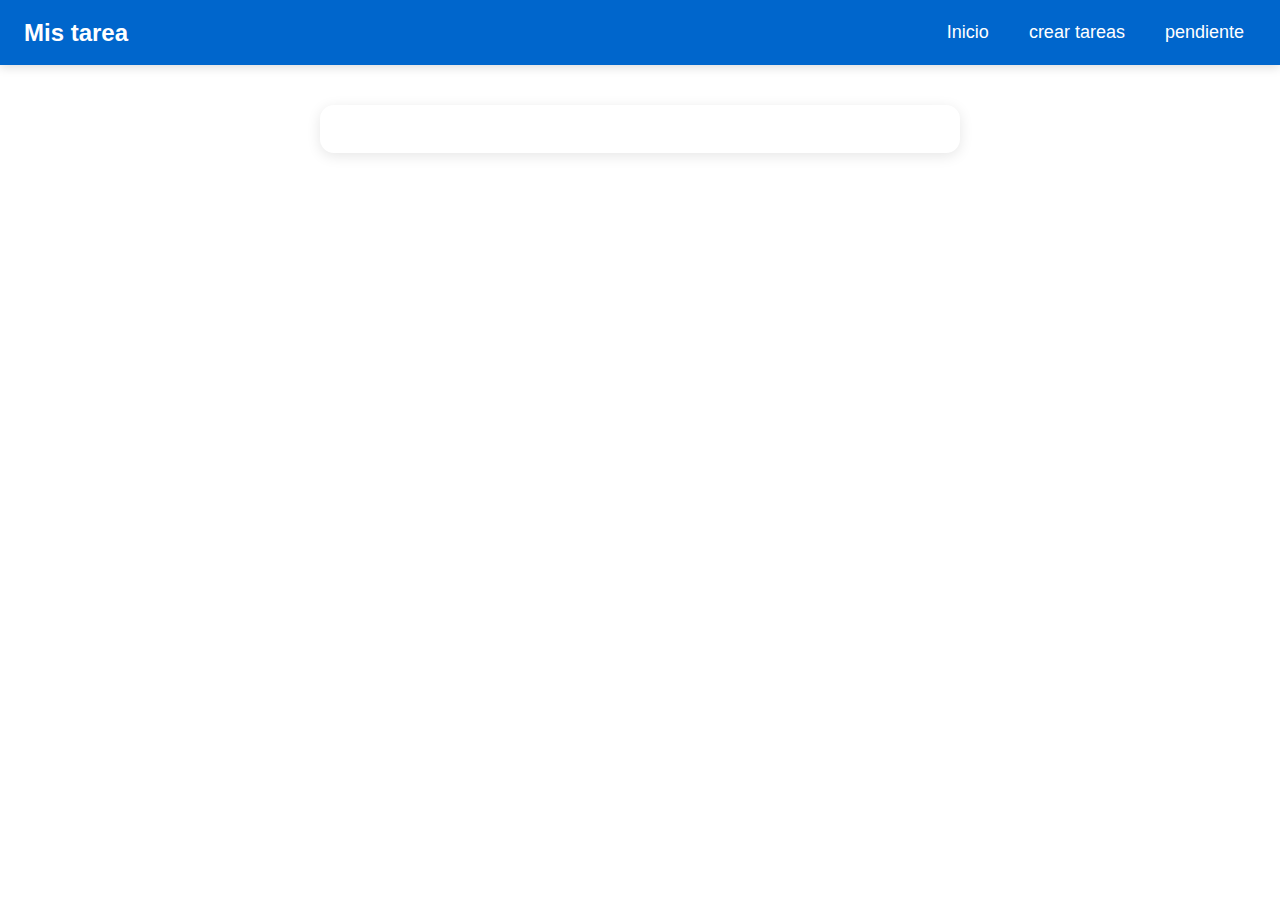
<file: index.html>
<!DOCTYPE html>
<html lang="en">

<head>
    <meta charset="UTF-8">
    <meta name="viewport" content="width=device-width, initial-scale=1.0">
    <title>Document</title>
    <link rel="stylesheet" href="./src/features/main/style.css">
</head>

<body>
    <header>
        <h1>Mis tarea</h1>
        <nav>
            <a href="">Inicio</a>
            <a href="./src/features/create-task/create-task.html">crear tareas</a>
            <a href="">pendiente</a>
        </nav>
    </header>

    <div id="tasks" class="task-container">

    </div>

    <script type="module" src="./src/features/main/app.js"></script>
</body>

</html>
</file>
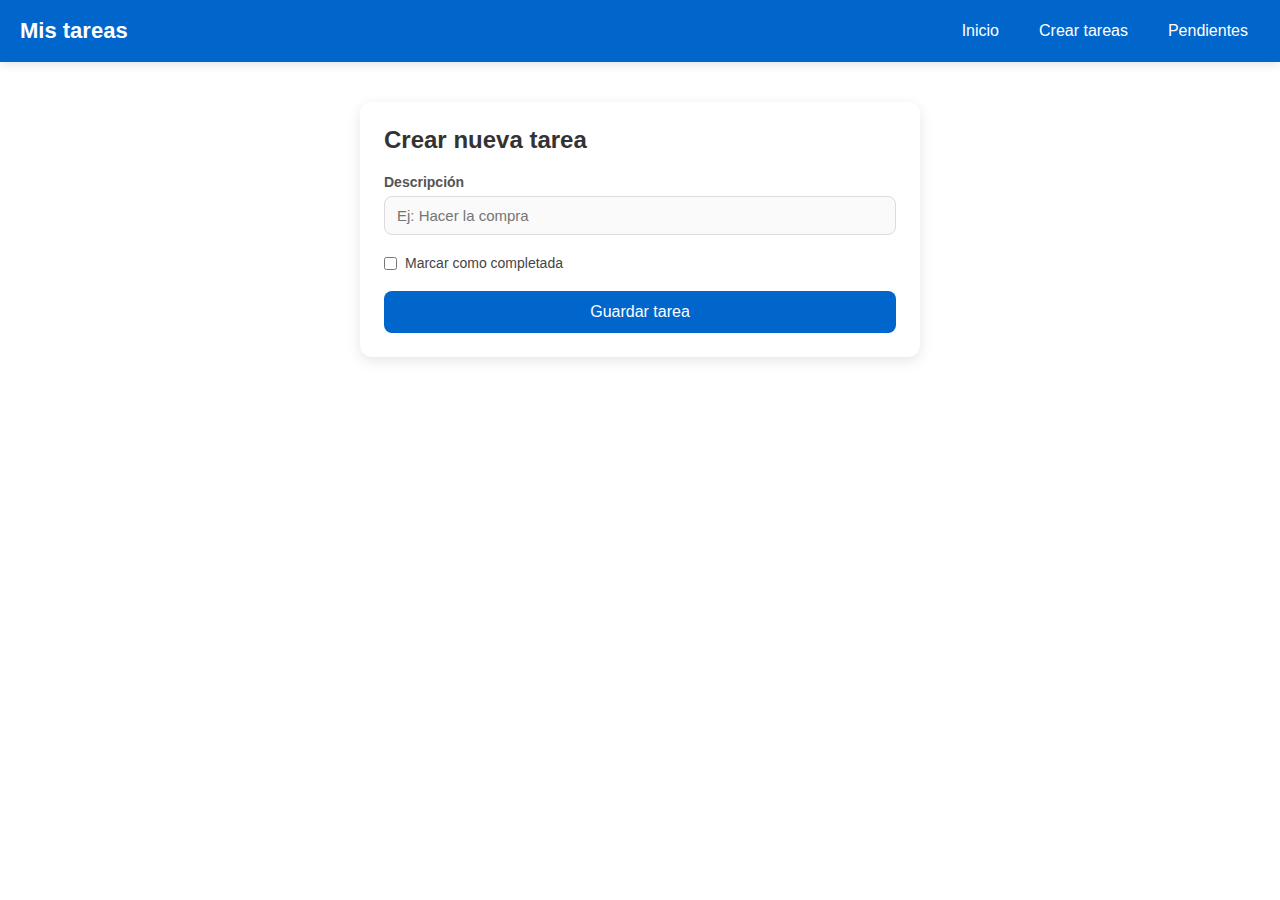
<file: src/features/create-task/create-task.html>
<!DOCTYPE html>
<html lang="es">
<head>
    <meta charset="UTF-8">
    <meta name="viewport" content="width=device-width, initial-scale=1.0">
    <title>Crear tarea</title>
    <link rel="stylesheet" href="create-task.css">
    <link rel="stylesheet" href="../../common//styles/modal.css">
</head>
<body>

    <header>
        <h1>Mis tareas</h1>
        <nav>
            <a href="../../../index.html">Inicio</a>
            <a href="#">Crear tareas</a>
            <a href="#">Pendientes</a>
        </nav>
    </header>

    <main class="page">

        <section class="card">
            <h2>Crear nueva tarea</h2>

   
            <form id="formTarea" class="task-form">

                <div class="field">
                    <label for="descripcion">Descripción</label>
                    <input type="text" id="descripcion" placeholder="Ej: Hacer la compra">
                </div>

                <div class="field-checkbox">
                    <input type="checkbox" id="completada">
                    <label for="completada">Marcar como completada</label>
                </div>

                <button type="submit" class="btn">Guardar tarea</button>
            </form>
        </section>

    </main>
    <script type="module" src="./create.task.js"></script>
</body>
</html>
</file>
<file: src/features/main/style.css>
* {
    box-sizing: border-box;
    margin: 0;
    padding: 0;
    font-family: Arial, Helvetica, sans-serif;
}


header {
    display: flex;
    align-items: center;
    justify-content: space-between;

    width: 100%;
    padding: 16px 24px;

    background-color: #0066cc;
    color: white;

    box-shadow: 0 2px 10px rgba(0,0,0,0.15);
}

header h1 {
    font-size: 24px;
    font-weight: 600;
}

nav {
    display: flex;
    gap: 16px;
}

nav a {
    text-decoration: none;
    font-size: 18px;
    color: white;
    padding: 6px 12px;
    border-radius: 6px;
    transition: background-color 0.2s;
}

nav a:hover {
    background-color: rgba(255,255,255,0.2);
}


.task-container {
    width: 100%;
    max-width: 640px;

    margin: 40px auto;
    padding: 24px;

    background-color: #ffffff;
    border-radius: 14px;
    box-shadow: 0 3px 14px rgba(0,0,0,0.1);
}


.label-container {
    display: flex;
    align-items: center;
    gap: 12px;

    background-color: #f5f5f5;
    padding: 14px 18px;

    border-radius: 10px;
    margin-bottom: 12px;

    transition: transform 0.1s, background-color 0.2s;
}


.label-container:hover {
    background-color: #ededed;
    transform: translateY(-2px);
}


.task-checkbox {
    transform: scale(1.2);
    cursor: pointer;
}


.task-title {
    color: #333;
    font-size: 17px;
    font-weight: 500;
}


.task-title.completed {
    text-decoration: line-through;
    color: #888;
}

/* Espaciado mobile */
@media (max-width: 500px) {
    nav a {
        font-size: 16px;
        padding: 4px 8px;
    }

    header h1 {
        font-size: 20px;
    }

    .task-title {
        font-size: 16px;
    }
}
</file>
<file: src/features/create-task/create-task.css>
* {
    margin: 0;
    padding: 0;
    box-sizing: border-box;
    font-family: Arial, Helvetica, sans-serif;
}


header {
    width: 100%;
    padding: 16px 20px;
    background-color: #0066cc;
    color: white;

    display: flex;
    justify-content: space-between;
    align-items: center;

    box-shadow: 0 2px 10px rgba(0,0,0,0.12);
}

header h1 {
    font-size: 22px;
}

nav {
    display: flex;
    gap: 16px;
}

nav a {
    color: white;
    text-decoration: none;
    padding: 6px 12px;
    border-radius: 6px;
    transition: background-color 0.2s;
}

nav a:hover {
    background-color: rgba(255,255,255,0.2);
}


.page {
    max-width: 600px;
    margin: 40px auto;
    padding: 0 20px;
}


.card {
    background-color: white;
    padding: 24px;
    border-radius: 12px;
    box-shadow: 0 4px 14px rgba(0,0,0,0.1);
}

.card h2 {
    margin-bottom: 20px;
    color: #333;
}

.task-form {
    display: flex;
    flex-direction: column;
    gap: 20px;
}

.field {
    display: flex;
    flex-direction: column;
    gap: 6px;
}

.field label {
    color: #555;
    font-weight: 600;
    font-size: 14px;
}

.field input[type="text"] {
    padding: 10px 12px;
    border-radius: 8px;
    border: 1px solid #dcdcdc;
    background: #fafafa;
    font-size: 15px;
    color: #333;

    transition: border-color 0.15s, box-shadow 0.15s;
}

.field input[type="text"]:focus {
    border-color: #80bfff;
    box-shadow: 0 0 6px rgba(0,102,204,0.2);
    outline: none;
}

.field-checkbox {
    display: flex;
    align-items: center;
    gap: 8px;
}

.field-checkbox label {
    font-size: 14px;
    color: #444;
}

.btn {
    padding: 12px 16px;
    border-radius: 8px;
    border: none;
    background-color: #0066cc;
    color: white;
    font-size: 16px;
    cursor: pointer;

    transition: background-color 0.2s, transform 0.1s;
}

.btn:hover {
    background-color: #005bb8;
}

.btn:active {
    transform: translateY(1px);
}
</file>
<file: src/common/styles/modal.css>
.modal-overlay {
    position: fixed;
    top: 0;
    left: 0;
    width: 100%;
    height: 100%;
    background: rgba(0,0,0,0.45);
    display: flex;
    justify-content: center;
    align-items: center;
    z-index: 999;
}

.modal-box {
    background: white;
    padding: 20px 25px;
    border-radius: 10px;
    max-width: 350px;
    box-shadow: 0 2px 10px rgba(0,0,0,0.25);
    text-align: center;
}


.modal-btn {
    margin-top: 15px;
    padding: 8px 14px;
    background: #0077ff;
    color: white;
    border: none;
    border-radius: 6px;
    cursor: pointer;
}
</file>
